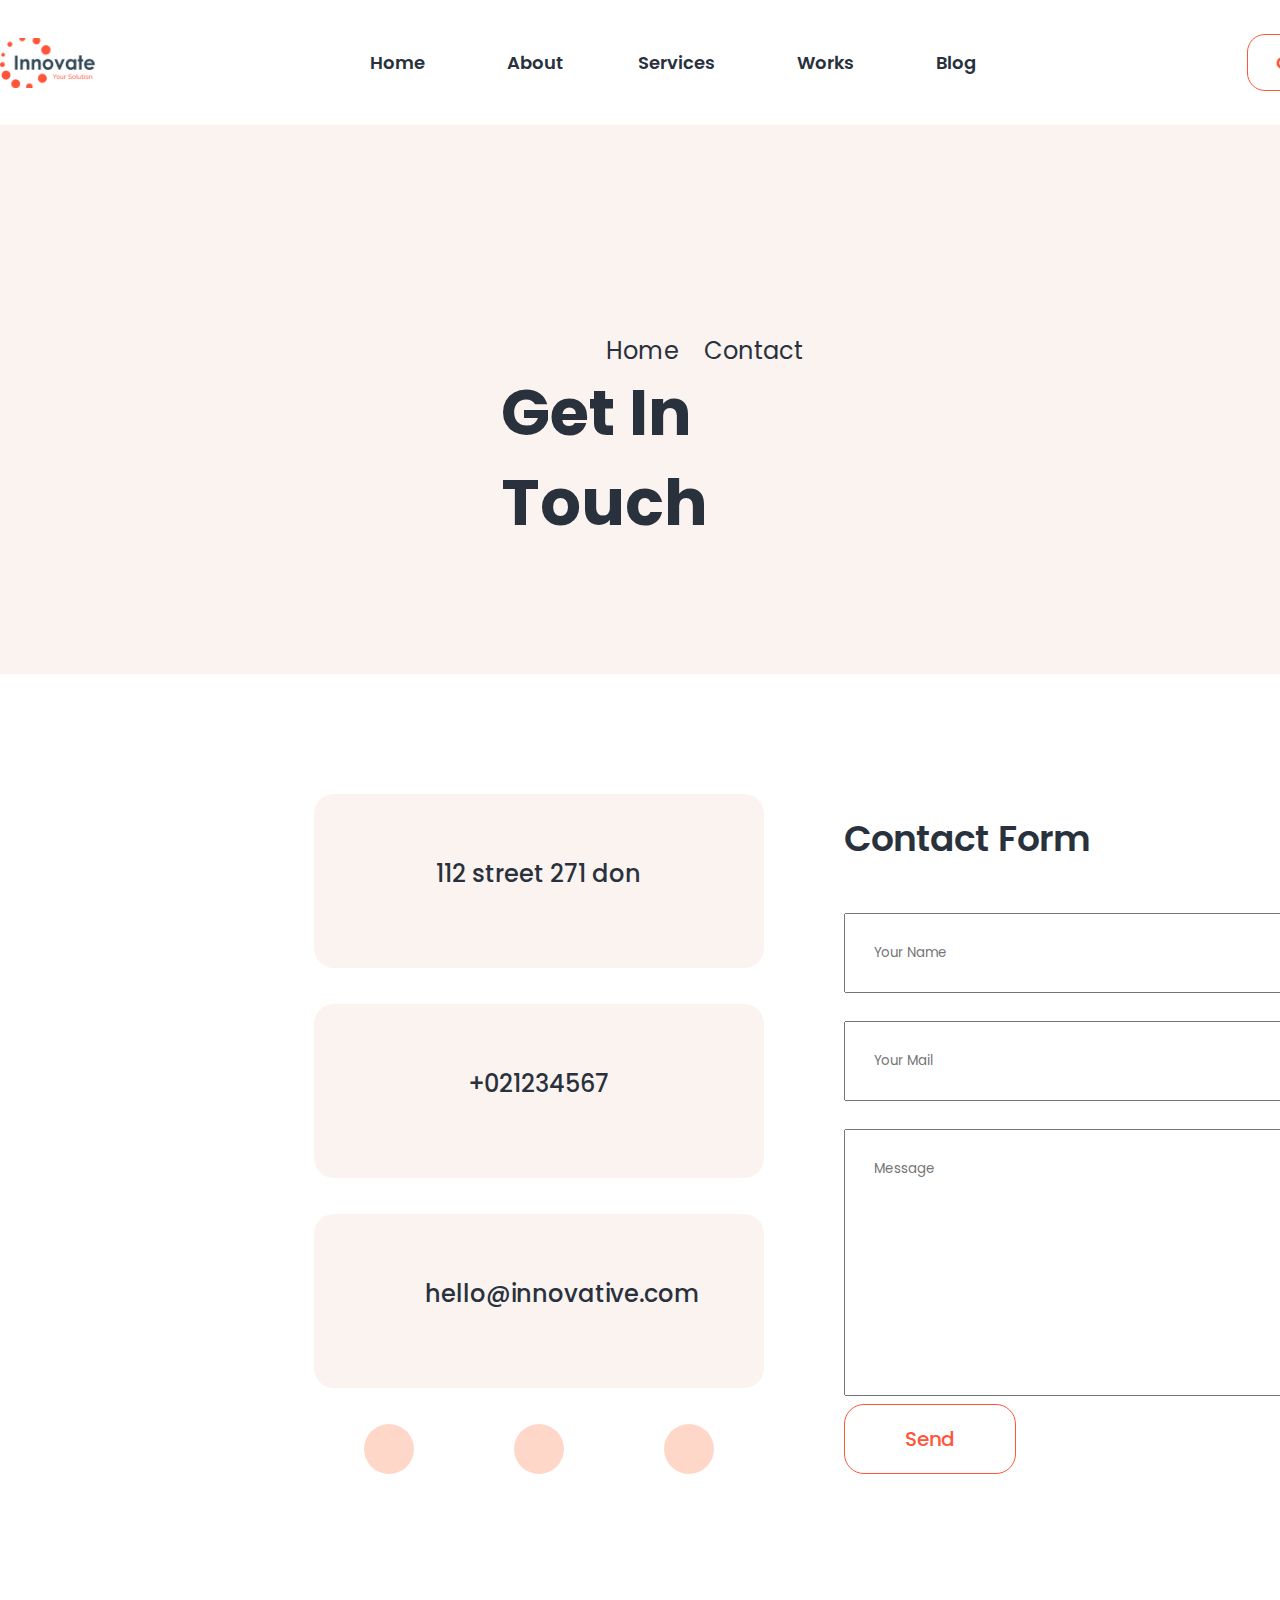
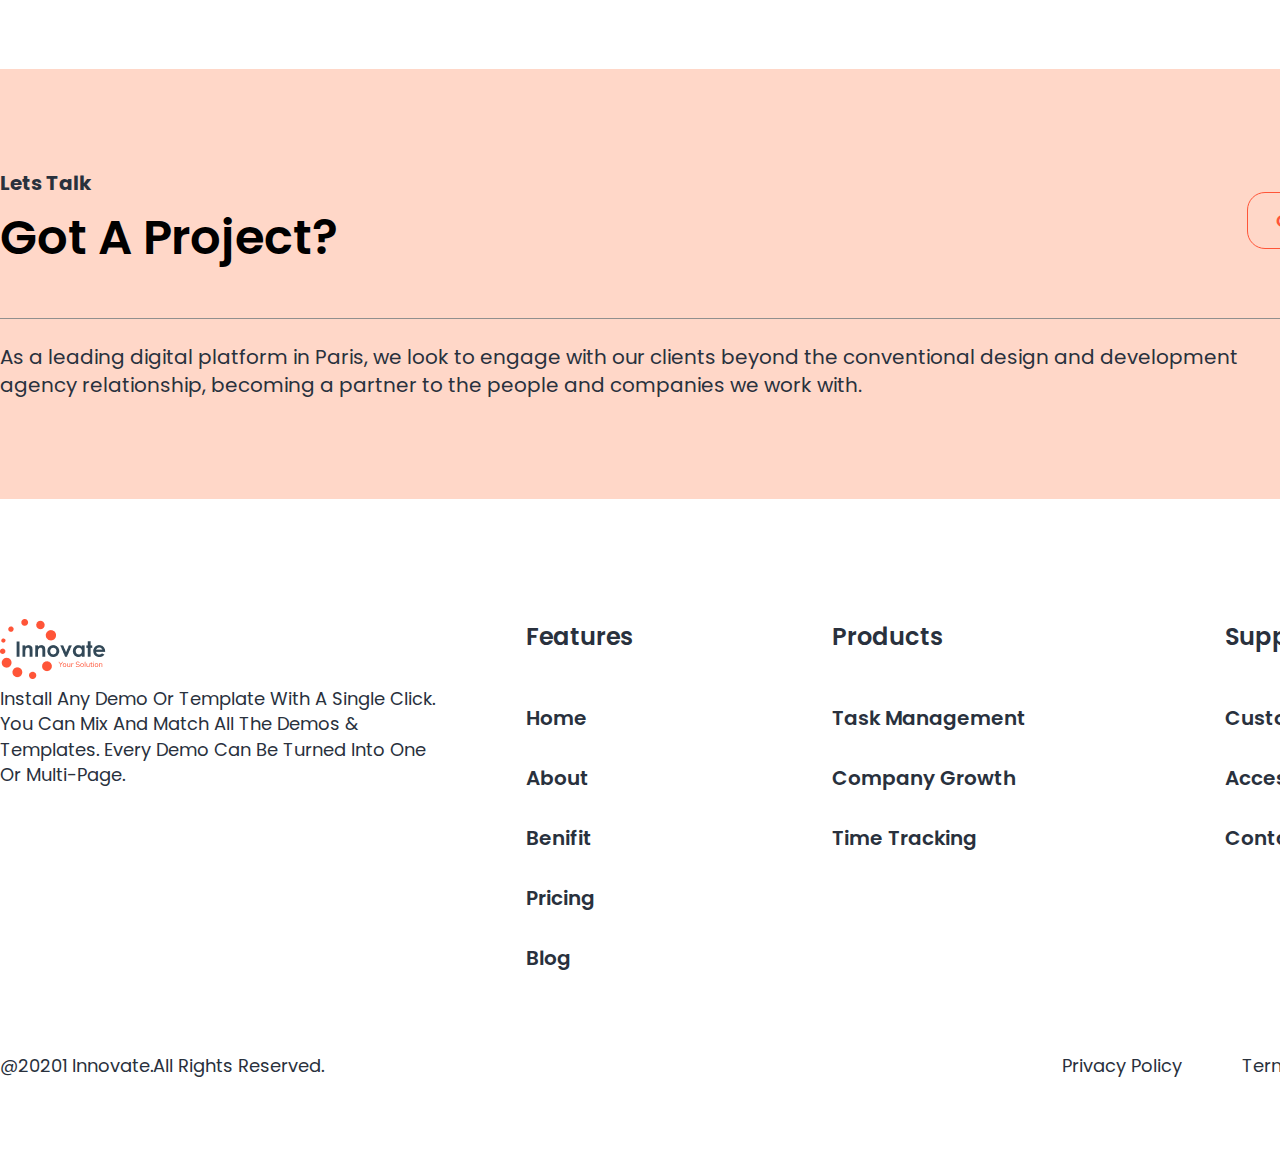
<file: Innovate_project_one/index.html>
<!DOCTYPE html>
<html lang="en">
<head>
    <meta charset="UTF-8">
    <meta name="viewport" content="width=device-width, initial-scale=1.0">
    <link rel="preconnect" href="https://fonts.googleapis.com">
    <link rel="preconnect" href="https://fonts.gstatic.com" crossorigin>
    <link href="https://fonts.googleapis.com/css2?family=IBM+Plex+Sans:wght@400;500;600;700&family=Nunito:wght@400;500;600;700;800&family=Poppins:wght@400;500;600;700;800;900&display=swap" rel="stylesheet">
    <link rel="stylesheet" href="https://cdnjs.cloudflare.com/ajax/libs/font-awesome/6.4.2/css/all.min.css" integrity="sha512-z3gLpd7yknf1YoNbCzqRKc4qyor8gaKU1qmn+CShxbuBusANI9QpRohGBreCFkKxLhei6S9CQXFEbbKuqLg0DA==" crossorigin="anonymous" referrerpolicy="no-referrer" />
    <link rel="stylesheet" href="https://cdnjs.cloudflare.com/ajax/libs/font-awesome/6.4.2/css/all.min.css" integrity="sha512-z3gLpd7yknf1YoNbCzqRKc4qyor8gaKU1qmn+CShxbuBusANI9QpRohGBreCFkKxLhei6S9CQXFEbbKuqLg0DA==" crossorigin="anonymous" referrerpolicy="no-referrer" />
    <title>Document</title>
    <link rel="stylesheet" href="./css/style.css">
</head>
<body>
    <!---============nav start here==========-->
    <nav id="navbar">
        <div class="container">
            <div class="nav_wrapper">
                <div class="logo">
                    <a href="#">
                        <img src="image/Logo.png" alt="no found">
                    </a>
                </div>
                <div class="menu">
                    <ul>
                        <li>
                            <a href="#">Home<i class="fa-solid fa-angle-down"></i></a>
                        </li>
                        <li>
                            <a href="#">About</a>
                        </li>
                        <li>
                            <a href="#">Services<i class="fa-solid fa-angle-down"></i></a>
                        </li>
                        <li>
                            <a href="#">works<i class="fa-solid fa-angle-down"></i></a>
                        </li>
                        <li>
                            <a href="#">Blog</a>
                        </li>
                    </ul>
                </div>
                <div class="nav_btn">
                    <a class="common_btn" href="#">Contact us</a>
                </div>
            </div>
        </div>
    </nav>
    <!---============nav end here==========-->

    <!---============banner start here==========-->
    <section id="banner">
        <div class="container">
            <div class="touch">
                <div class="touch_home">
                    <ul>
                        <li>
                            <a href="#">Home<i class="fa-solid fa-angle-right"></i></a>
                        </li>
                        <li>
                            <a href="#">contact</a>
                        </li>
                    </ul>
                </div>
                <h1>Get in touch</h1>
            </div>
        </div>
    </section>
    <!---============banner end here==========-->

    <!---============banner_two start here==========-->
    <section id="banner_two">
        <div class="container">
            <div class="contact_wrapper">
                <div class="form_wrapper">
                    <div class="form_box">
                        <div class="form">
                            <i class="fa-solid fa-location-dot"></i>
                            <h5>112 street 271 don</h5>
                        </div>
                        <div class="form">
                            <i class="fa-solid fa-phone"></i>
                            <h5>+021234567</h5>
                        </div>
                        <div class="form">
                            <i class="fa-solid fa-envelope"></i>
                            <h5>hello@innovative.com</h5>
                        </div>
                        <div class="icons_wrapper">
                            <div class="icon">
                                <i class="fa-brands fa-facebook"></i>
                            </div>
                            <div class="icon">
                                <i class="fa-brands fa-instagram"></i>
                            </div>
                            <div class="icon">
                                <i class="fa-brands fa-youtube"></i>
                            </div>
                        </div>
                    </div>
                    <div class="contact_box">
                        <h3>Contact form</h3>
                        <input type="text" placeholder="Your Name">
                        <input type="email" placeholder="Your Mail">
                        <input class="message" type="text" placeholder="Message">
                        <a class="common_btn" href="#">Send</a>
                    </div>
                </div>
            </div>
        </div>
    </section>
    <!---============banner_two end here==========-->

    <!---============banner_three start here==========-->
    <section id="banner_three">
        <div class="container">
            <div class="project_wrapper">
                <div class="project">
                    <h5>Lets talk</h5>
                    <h3>Got a project?</h3>
                </div>
                <div class="common_btn">
                    <a href="#">Contact us</a>
                </div>
            </div>
            <div class="pera">
                <p>As a leading digital platform in Paris, we look to engage with our clients beyond the conventional design and development agency relationship, becoming a partner to the people and companies we work with.</p>
            </div>
        </div>
        <div class="conner_image">
            <img src="image/Group.png" alt="no found">
        </div>
    </section>
     <!---============banner_three end here==========-->

     <!---============footer start here==========-->
     <footer id="foot">
        <div class="container">
            <div class="foot_wrapper">
                <div class="foot_contant">
                    <img src="image/Logo.png" alt="no found">
                    <p class="pera">Install any demo or template with a single click. You can mix and match all the demos & templates. Every demo can be turned into one or multi-page.</p>
                </div>
                <div class="foot_wrapper_two">
                    <div class="foot_head">
                        <h4 class="foot_heading">Features</h4>
                        <ul class="foot_list">
                            <li>
                                <a href="#">home</a>
                            </li>
                            <li>
                                <a href="#">About</a>
                            </li>
                            <li>
                                <a href="#">Benifit</a>
                            </li>
                            <li>
                                <a href="#">Pricing</a>
                            </li>
                            <li>
                                <a href="#">blog</a>
                            </li>
                        </ul>
                    </div>
                    <div class="foot_head">
                        <h4 class="foot_heading">Products</h4>
                        <ul class="foot_list">
                            <li>
                                <a href="#">Task Management</a>
                            </li>
                            <li>
                                <a href="#">Company growth</a>
                            </li>
                            <li>
                                <a href="#">Time tracking</a>
                            </li>
                        </ul>
                    </div>
                    <div class="foot_head">
                        <h4 class="foot_heading">Support</h4>
                        <ul class="foot_list">
                            <li>
                                <a href="#">Customer service</a>
                            </li>
                            <li>
                                <a href="#">Accessibility</a>
                            </li>
                            <li>
                                <a href="#">Contact us</a>
                            </li>
                        </ul>
                    </div>
                </div>
            </div>
            <div class=" last_foot_wrapper">
                <div class="last_contant">
                    <a href="#">@20201 Innovate.All rights reserved.</a>
                </div>
                <div class="last_contant_wrapper">
                    <div class="last_contant_two">
                        <a href="#">Privacy policy</a>
                    </div>
                    <div class="last_contant_two">
                        <a href="#">Terms & condition</a>
                    </div>
                </div>
            </div>
        </div>
     </footer>
     <!---============footer end here==========-->

    
</body>
</html>
</file>
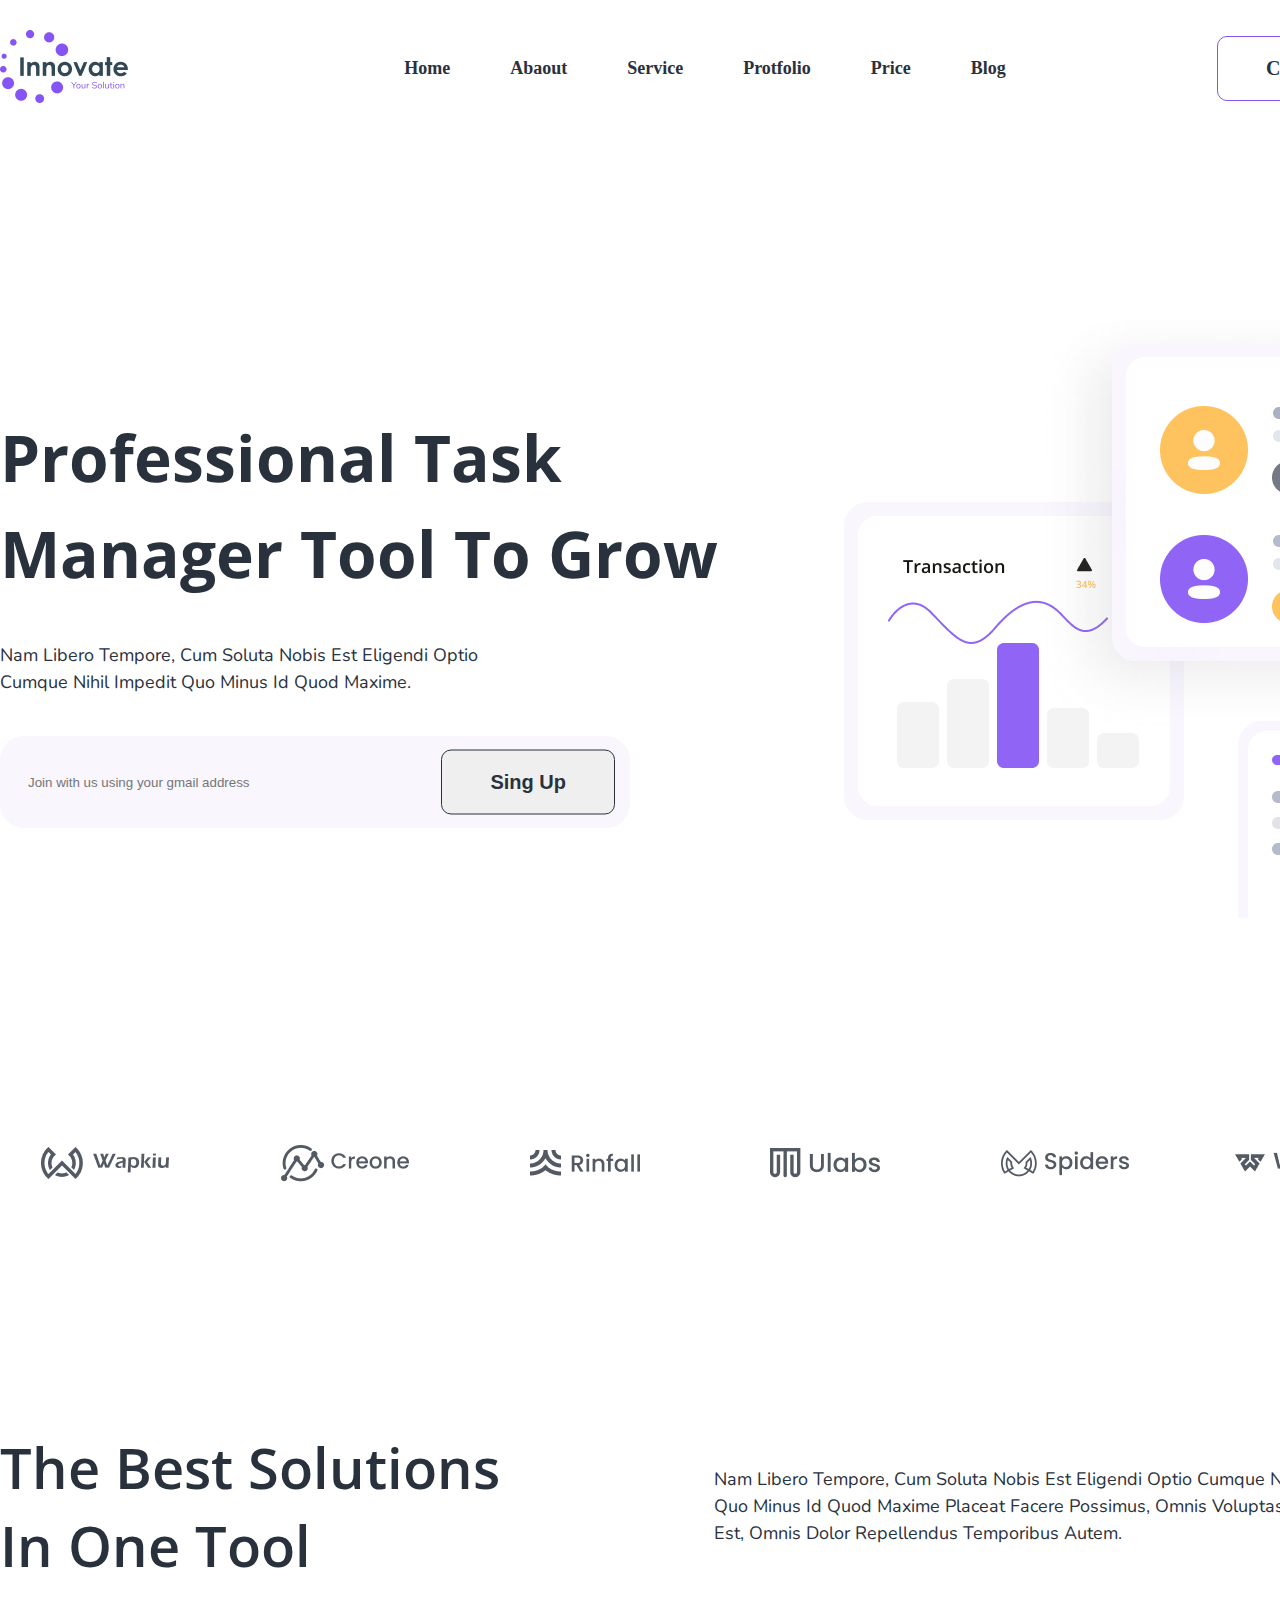
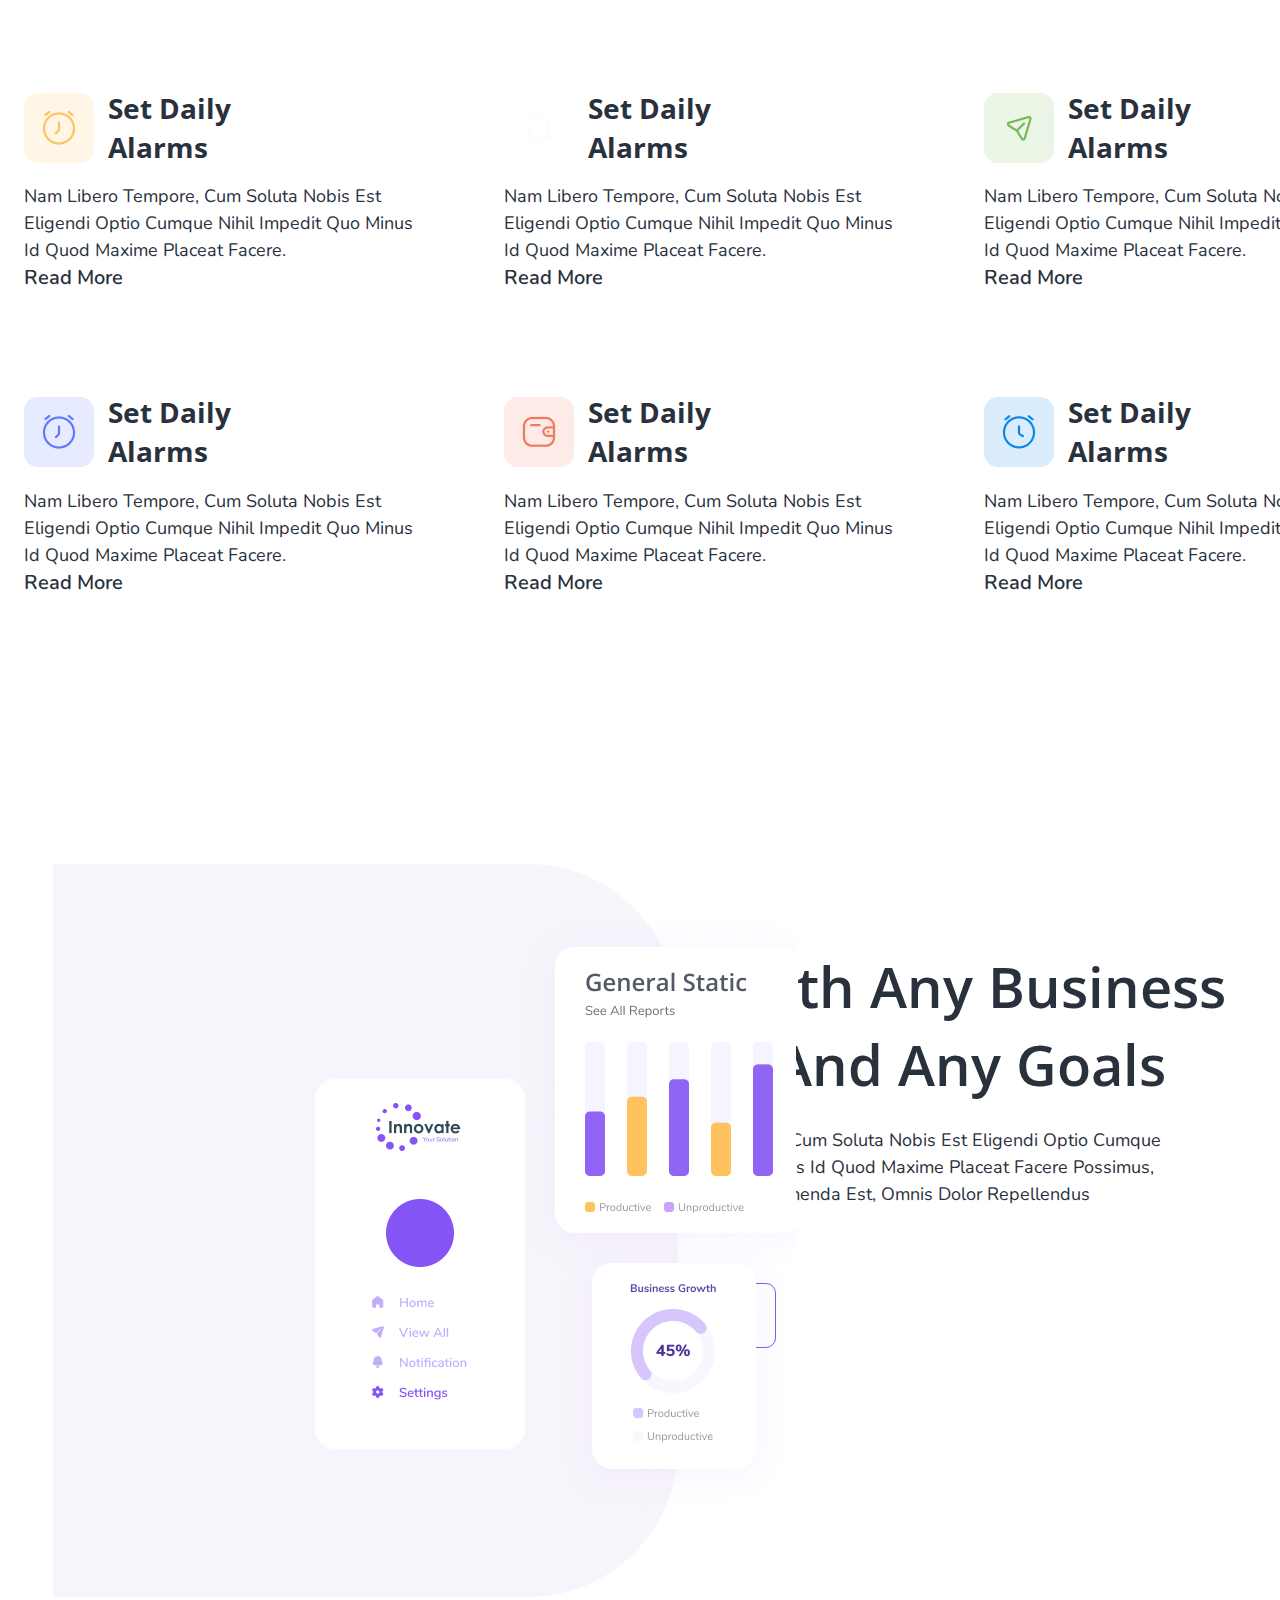
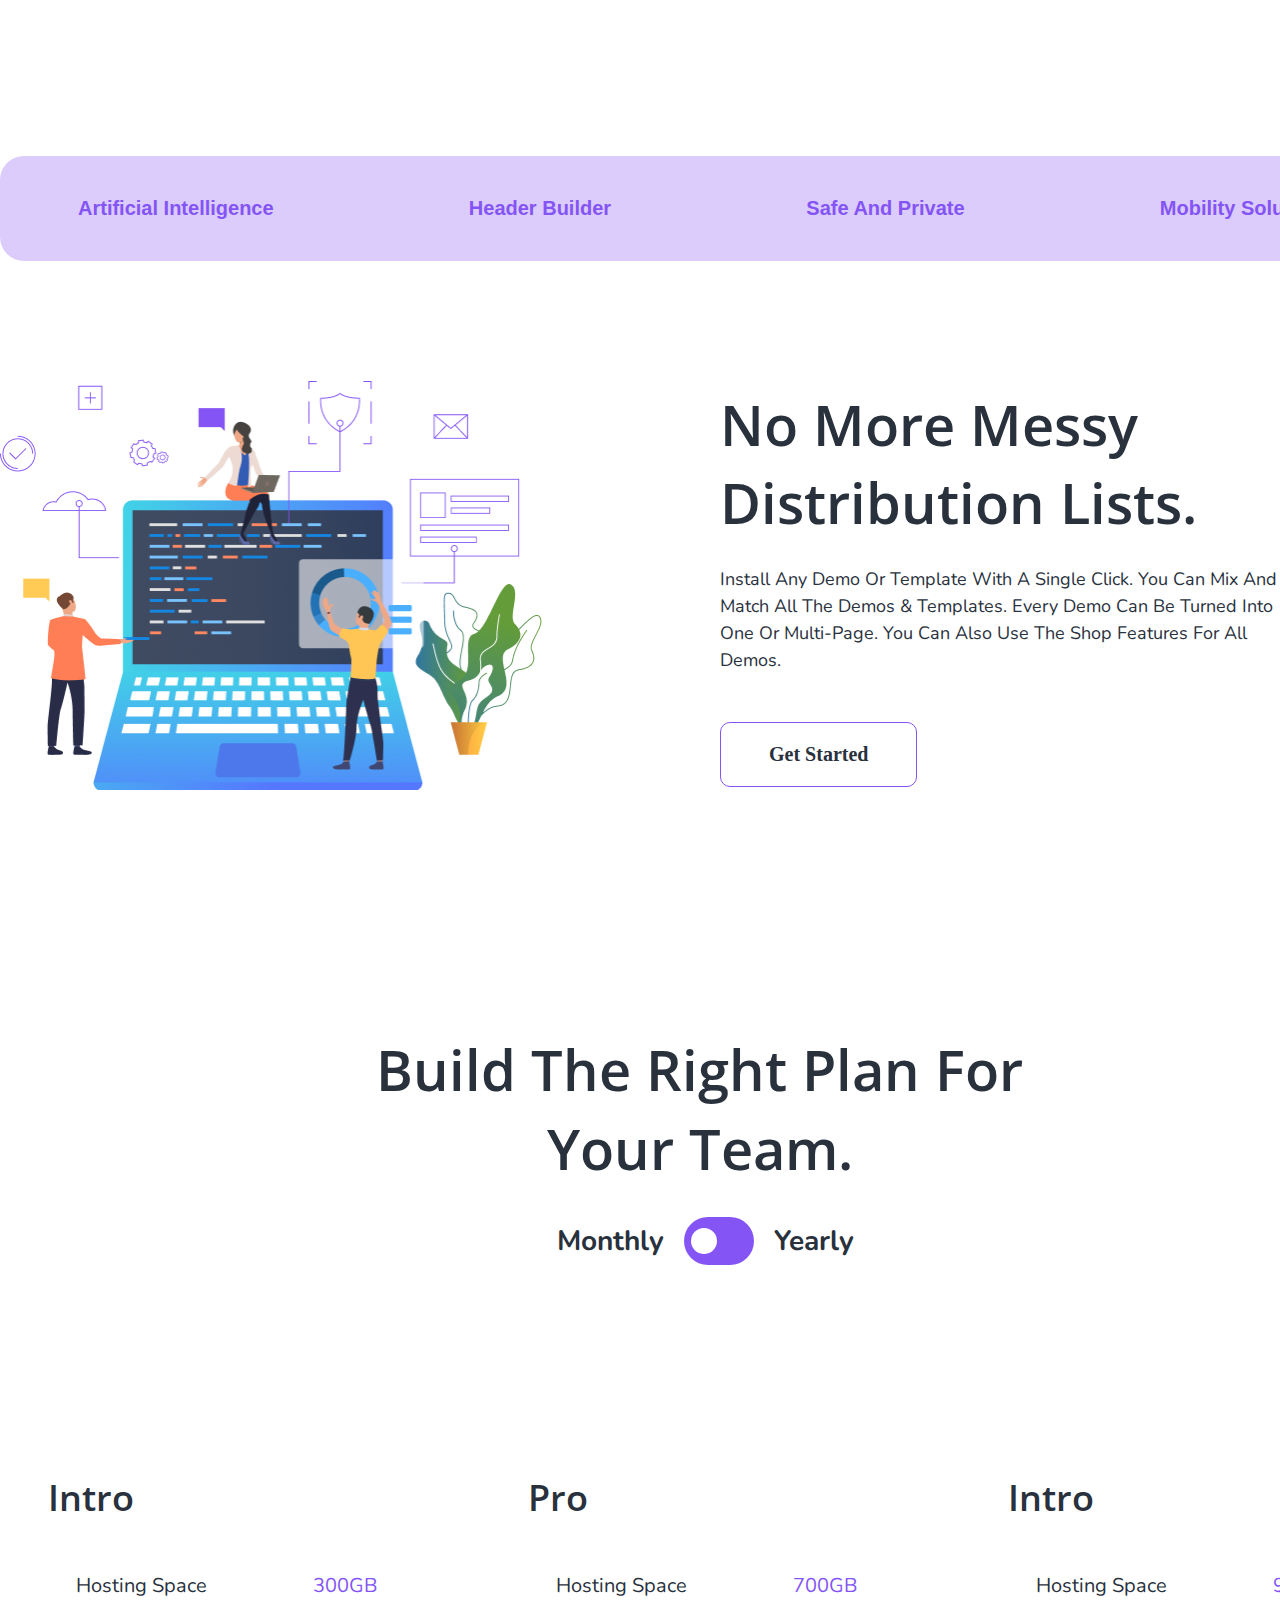
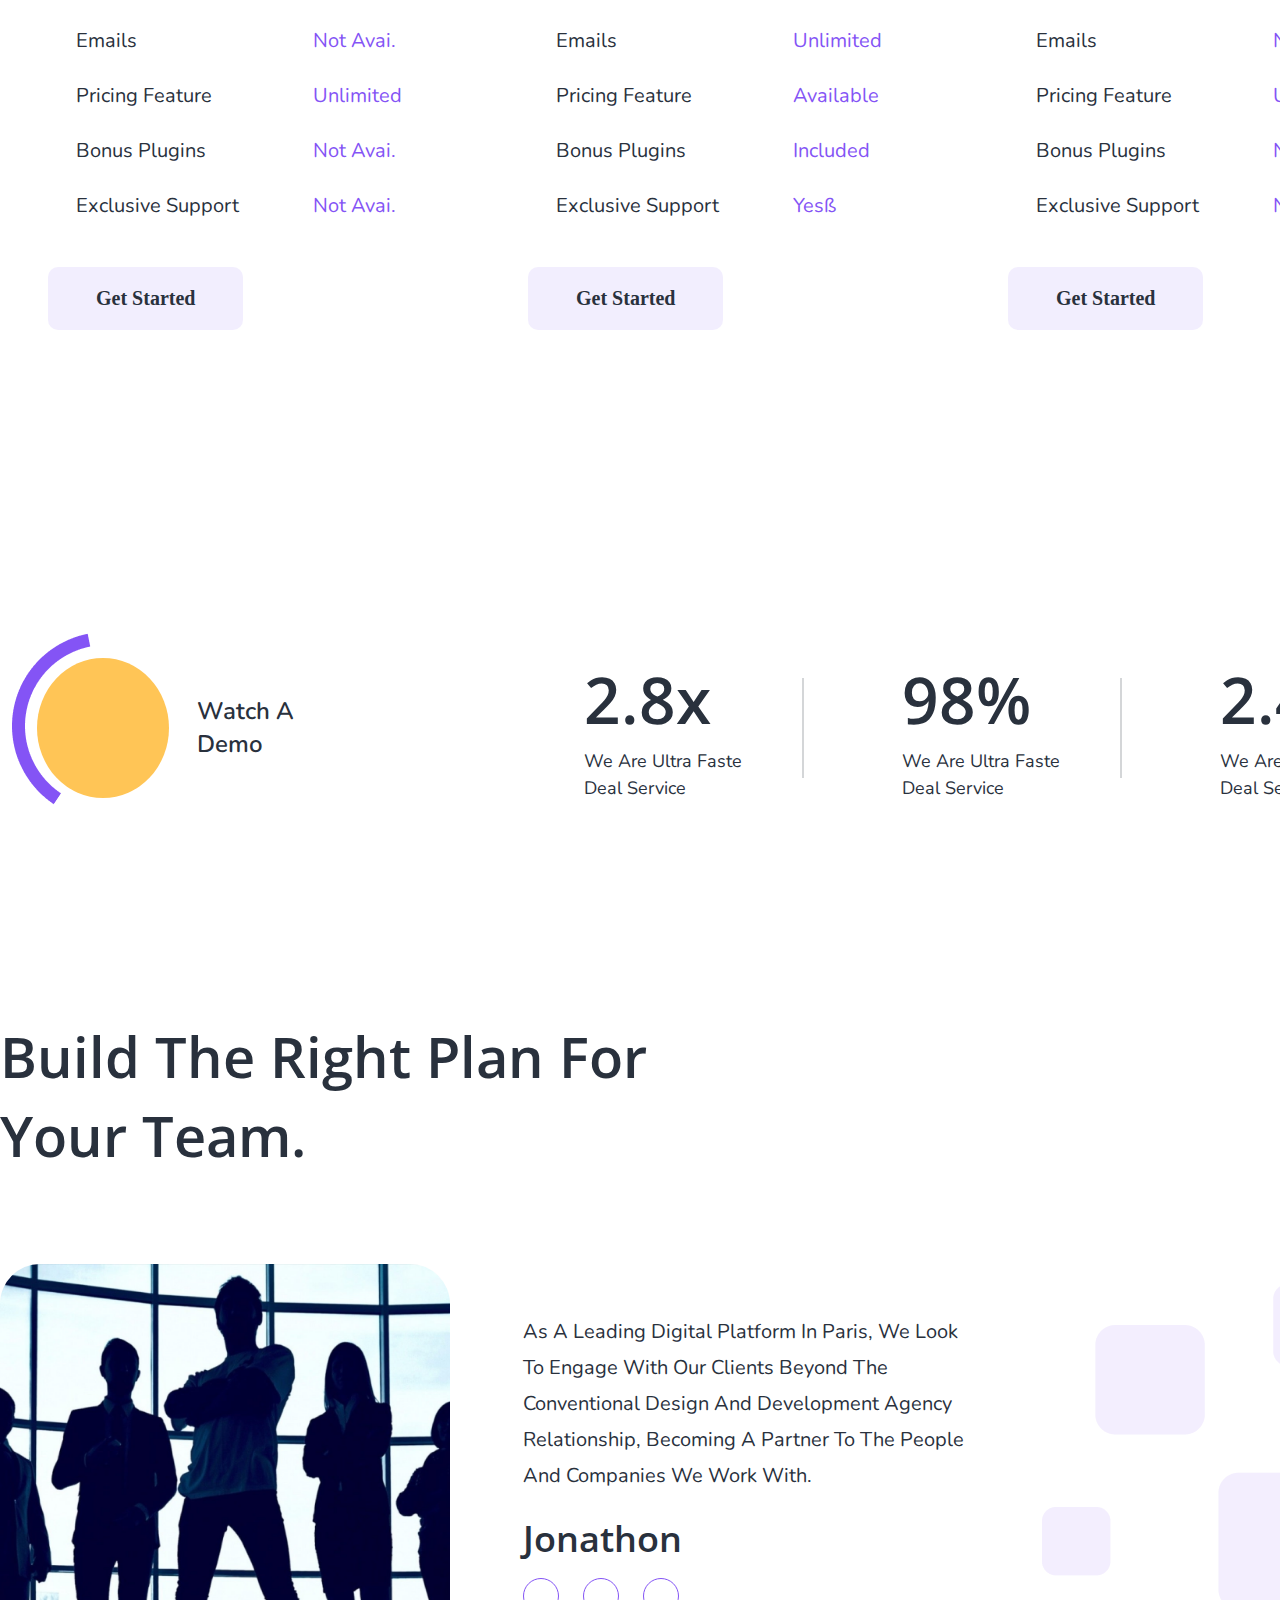
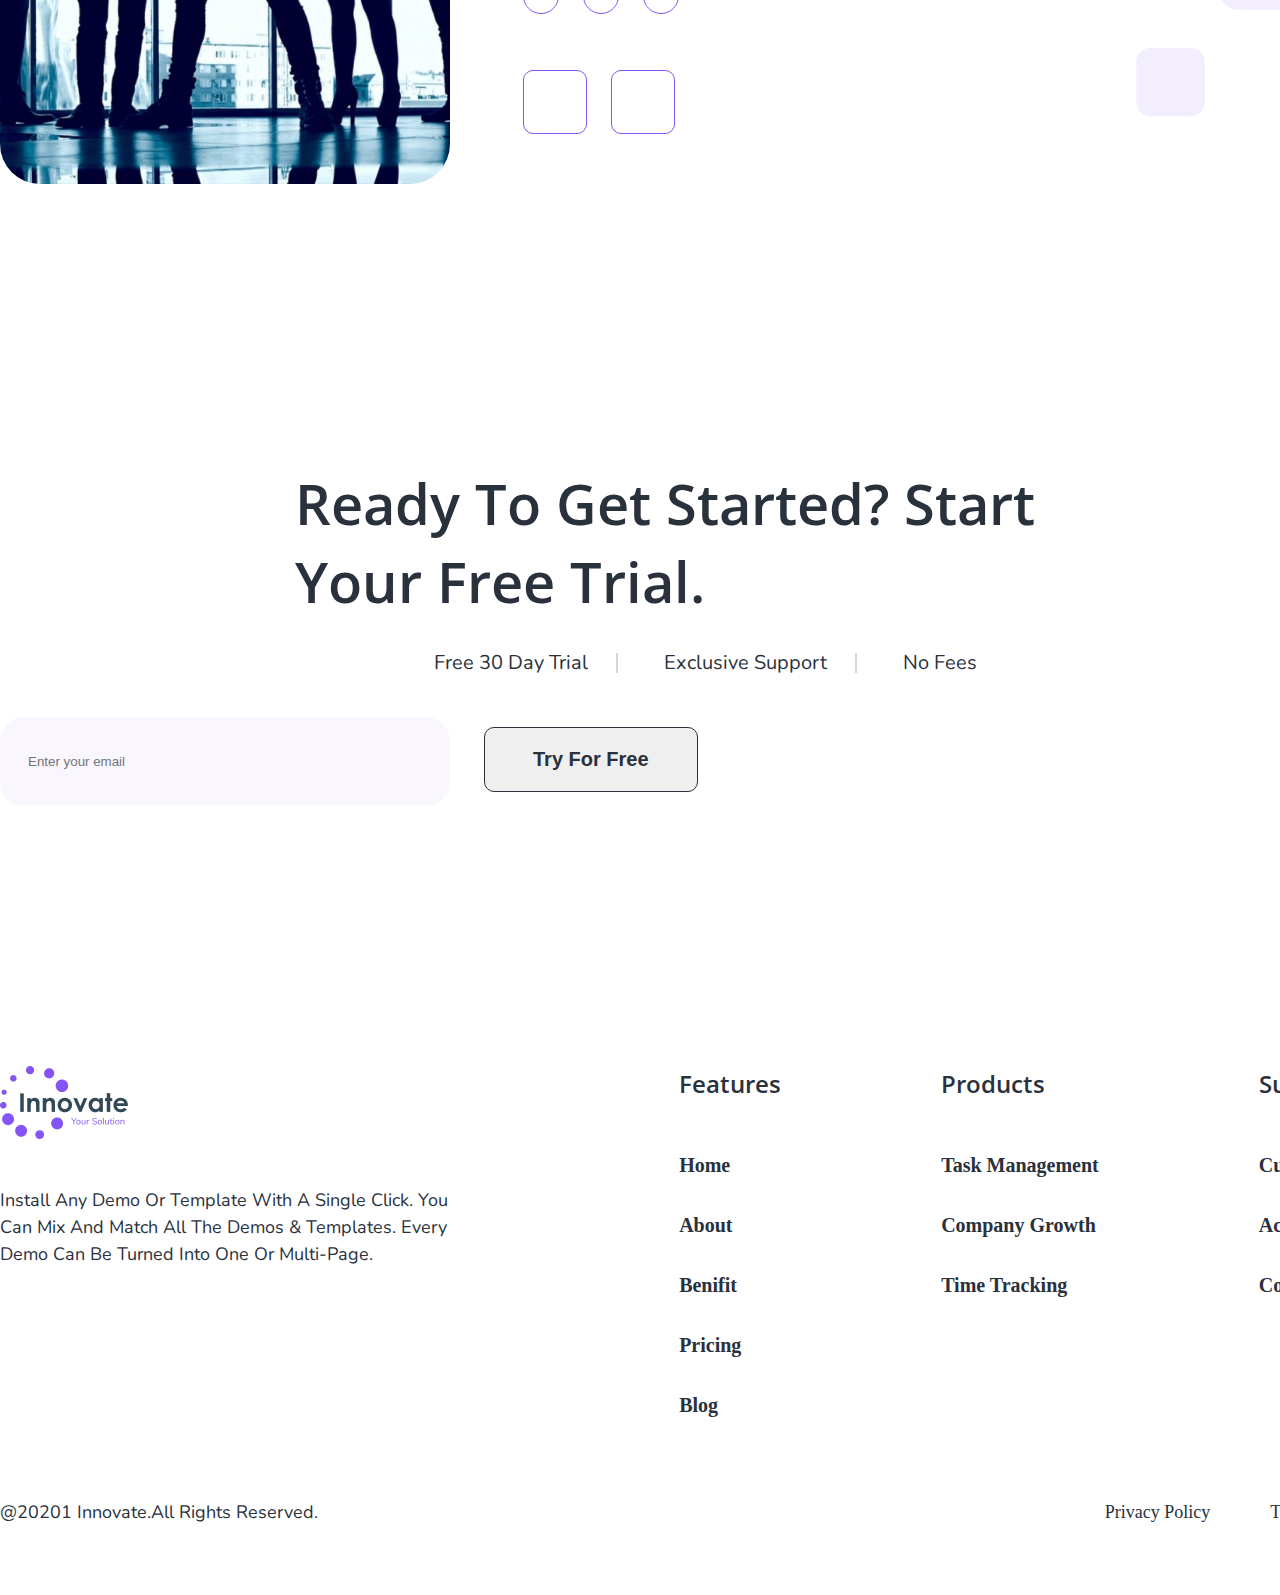
<file: innovate_project_four.html>
<!DOCTYPE html>
<html lang="en">
<head>
    <meta charset="UTF-8">
    <meta name="viewport" content="width=device-width, initial-scale=1.0">
    <link rel="preconnect" href="https://fonts.googleapis.com">
    <link rel="preconnect" href="https://fonts.gstatic.com" crossorigin>
    <link href="https://fonts.googleapis.com/css2?family=IBM+Plex+Sans:wght@400;500;600;700&family=Nunito:wght@300;400;500;600;700;800&family=Open+Sans:wght@300;400;500;600;700;800&display=swap" rel="stylesheet">
    <link rel="stylesheet" href="https://cdnjs.cloudflare.com/ajax/libs/font-awesome/6.4.2/css/all.min.css" integrity="sha512-z3gLpd7yknf1YoNbCzqRKc4qyor8gaKU1qmn+CShxbuBusANI9QpRohGBreCFkKxLhei6S9CQXFEbbKuqLg0DA==" crossorigin="anonymous" referrerpolicy="no-referrer" />
    <title>innovate_project-four</title>
    <link rel="stylesheet" href="./css/style.css">
</head>
<body>
    <!---=========nav start==========-->
    <nav id="navbar">
        <div class="container">
            <div class="nav_wrapper">
                <div class="logo">
                    <a href="#">
                        <img src="image/logo_image.png" alt="not found">
                    </a>
                </div>
                <div class="menu">
                    <ul>
                        <li> 
                            <a href="#">home</a>
                        </li>
                        <li> 
                            <a href="#">abaout</a>
                        </li>
                        <li> 
                            <a href="#">service</a>
                        </li>
                        <li> 
                            <a href="#">protfolio</a>
                        </li>
                        <li> 
                            <a href="#">price</a>
                        </li>
                        <li> 
                            <a href="#">blog</a>
                        </li>
                    </ul>
                </div>
                <div class="nav_btn">
                    <a class="common_btn" href="#">contact us</a>
                </div>
            </div>
        </div>
    </nav>
     <!---=========nav end==========-->

    <!---=========banner start==========-->
    <section id="banner">
        <div class="container">
            <div class="banner_wrapper">
                <div class="heading">
                    <h1>Professional task manager tool to grow </h1>
                    <p class="pera effact">Nam libero tempore, cum soluta nobis est eligendi optio cumque nihil impedit quo minus id quod maxime.</p>
                    <form action="" method="">
                        <input type="text" placeholder="Join with us using your gmail address">
                        <button class="common_btn" type="submit">sing up</button>
                    </form>
                </div>
                <div class="image">
                    <img src="image/image1.png" alt="not found">
                </div>
            </div>
        </div>
    </section>
    <!---=========banner end==========-->

    <!---=========brand start==========-->
    <section id="brand">
        <div class="container">
            <div class="brand_wrapper">
                <div class="brand_item">
                    <img src="image/brand1.png" alt="not found">
                </div>
                <div class="brand_item">
                    <img src="image/brand2.png" alt="not found">
                </div>
                <div class="brand_item">
                    <img src="image/brand3.png" alt="not found">
                </div>
                <div class="brand_item">
                    <img src="image/brand4.png" alt="not found">
                </div>
                <div class="brand_item">
                    <img src="image/brand5.png" alt="not found">
                </div>
                <div class="brand_item">
                    <img src="image/brand6.png" alt="not found">
                </div>
            </div>
        </div>
    </section>
    <!---=========brand end==========-->

    <!---=========solution start==========-->
    <section id="solution">
        <div class="container">
            <div class="solution_heading">
                <h3 class="heading">The best solutions in one tool</h3>
                <p class="pera">Nam libero tempore, cum soluta nobis est eligendi optio cumque nihil impedit quo minus id quod maxime placeat facere possimus, omnis voluptas assumenda est, omnis dolor repellendus temporibus autem.</p>
            </div>
            <div class="solution_wrapper">
                <div class="solution_item">
                    <div class="solution_item_head">
                        <div class="solution_icon_box">
                            <img src="image/icon1.png" alt="not found">
                        </div>
                        <h4>Set Daily Alarms</h4>
                    </div>
                    <p class="pera">Nam libero tempore, cum soluta nobis est eligendi optio cumque nihil impedit quo minus id quod maxime placeat facere.</p>
                    <a href="#">read more</a>
                </div>
                <div class="solution_item">
                    <div class="solution_item_head">
                        <div class="solution_icon_box">
                            <img src="image/icon2.png" alt="not found">
                        </div>
                        <h4>Set Daily Alarms</h4>
                    </div>
                    <p class="pera">Nam libero tempore, cum soluta nobis est eligendi optio cumque nihil impedit quo minus id quod maxime placeat facere.</p>
                    <a href="#">read more</a>
                </div>
                <div class="solution_item">
                    <div class="solution_item_head">
                        <div class="solution_icon_box">
                            <img src="image/icon3.png" alt="not found">
                        </div>
                        <h4>Set Daily Alarms</h4>
                    </div>
                    <p class="pera">Nam libero tempore, cum soluta nobis est eligendi optio cumque nihil impedit quo minus id quod maxime placeat facere.</p>
                    <a href="#">read more</a>
                </div>
                <div class="solution_item">
                    <div class="solution_item_head">
                        <div class="solution_icon_box">
                            <img src="image/icon4.png" alt="not found">
                        </div>
                        <h4>Set Daily Alarms</h4>
                    </div>
                    <p class="pera">Nam libero tempore, cum soluta nobis est eligendi optio cumque nihil impedit quo minus id quod maxime placeat facere.</p>
                    <a href="#">read more</a>
                </div>
                <div class="solution_item">
                    <div class="solution_item_head">
                        <div class="solution_icon_box">
                            <img src="image/icon5.png" alt="not found">
                        </div>
                        <h4>Set Daily Alarms</h4>
                    </div>
                    <p class="pera">Nam libero tempore, cum soluta nobis est eligendi optio cumque nihil impedit quo minus id quod maxime placeat facere.</p>
                    <a href="#">read more</a>
                </div>
                <div class="solution_item">
                    <div class="solution_item_head">
                        <div class="solution_icon_box">
                            <img src="image/icon6.png" alt="not found">
                        </div>
                        <h4>Set Daily Alarms</h4>
                    </div>
                    <p class="pera">Nam libero tempore, cum soluta nobis est eligendi optio cumque nihil impedit quo minus id quod maxime placeat facere.</p>
                    <a href="#">read more</a>
                </div>
            </div>
        </div>
    </section>
    <!---=========solution end==========-->

    <!---=========goals start==========-->
    <section id="goals">
        <div class="container">
            <div class="goals_wrapper">
                <div class="goals_img">
                    <img src="image/image3.png">
                </div>
                <div class="goals_contant">
                    <h3 class="heading">Join with any business tasks and any goals</h3>
                    <p class="pera">Nam libero tempore, cum soluta nobis est eligendi optio cumque nihil impedit quo minus id quod maxime placeat facere possimus, omnis voluptas assumenda est, omnis dolor repellendus temporibus autem.</p>
                    <a class="common_btn" href="#">Sign up</a>
                </div>
            </div>
        </div>
    </section>
    <!---=========goals end==========-->

    <!---=========list start==========-->
    <section id="list">
        <div class="container">
            <div class="list_btn_wrapper">
                <button>Artificial Intelligence</button>
                <button>Header Builder</button>
                <button>Safe and Private</button>
                <button>Mobility Solutions</button>
            </div>
            <div class="list_wrapper">
                <div class="list_img">
                    <img src="image/image2.png" alt="not found">
                </div>
                <div class="list_contant">
                    <h3 class="heading">No more messy distribution lists.</h3>
                    <p class="pera">Install any demo or template with a single click. You can mix and match all the demos & templates. Every demo can be turned into one or multi-page. You can also use the shop features for all demos.</p>
                    <a class="common_btn">Get started</a>
                </div>
            </div>
        </div>
    </section>
    <!---=========list end==========-->

    <!---=========plan start==========-->
    <section id="plan">
        <div class="container">
            <div class="plan_heading">
                <h3 class="heading">Build the right plan for your team.</h3>
            </div>
            <div class="plan_swap">
                <h4 class="swap_item">Monthly</h4>
                <div class="swap_btn"></div>
                <h4 class="swap_item">Yearly</h4>
            </div>
            <div class="plan_wrapper">
                <div class="plan_item">
                    <h4 class="package">Intro</h4>
                    <div class="package_ditails">
                        <ul class="package_name">
                            <li><i class="fa-regular fa-square-check"></i><span>Hosting Space</span></li>
                            <li><i class="fa-regular fa-square-check"></i><span>Emails</span></li>
                            <li><i class="fa-regular fa-square-check"></i><span>Pricing Feature</span></li>
                            <li><i class="fa-regular fa-square-check"></i><span>Bonus Plugins</span></li>
                            <li><i class="fa-regular fa-square-check"></i><span>Exclusive Support</span></li>
                        </ul>
                        <ul class="package_value">
                            <li>300GB</li>
                            <li>Not Avai.</li>
                            <li>Unlimited</li>
                            <li>Not Avai.</li>
                            <li>Not Avai.</li>
                        </ul>
                    </div>
                    <a class="common_btn">Get started</a>
                </div>
                <div class="plan_item">
                    <h4 class="package">Pro</h4>
                    <div class="package_ditails">
                        <ul class="package_name">
                            <li><i class="fa-regular fa-square-check"></i><span>Hosting Space</span></li>
                            <li><i class="fa-regular fa-square-check"></i><span>Emails</span></li>
                            <li><i class="fa-regular fa-square-check"></i><span>Pricing Feature</span></li>
                            <li><i class="fa-regular fa-square-check"></i><span>Bonus Plugins</span></li>
                            <li><i class="fa-regular fa-square-check"></i><span>Exclusive Support</span></li>
                        </ul>
                        <ul class="package_value">
                            <li>700GB</li>
                            <li>Unlimited</li>
                            <li>Available</li>
                            <li>Included</li>
                            <li>Yesß</li>
                        </ul>
                    </div>
                    <a class="common_btn">Get started</a>
                </div>
                <div class="plan_item">
                    <h4 class="package">Intro</h4>
                    <div class="package_ditails">
                        <ul class="package_name">
                            <li><i class="fa-regular fa-square-check"></i><span>Hosting Space</span></li>
                            <li><i class="fa-regular fa-square-check"></i><span>Emails</span></li>
                            <li><i class="fa-regular fa-square-check"></i><span>Pricing Feature</span></li>
                            <li><i class="fa-regular fa-square-check"></i><span>Bonus Plugins</span></li>
                            <li><i class="fa-regular fa-square-check"></i><span>Exclusive Support</span></li>
                        </ul>
                        <ul class="package_value">
                            <li>900GB</li>
                            <li>Not Avai.</li>
                            <li>Unlimited</li>
                            <li>Not Avai.</li>
                            <li>Not Avai.</li>
                        </ul>
                    </div>
                    <a class="common_btn">Get started</a>
                </div>
            </div>
        </div>
    </section>
    <!---=========plan end==========-->

    <!---========= start==========-->
    <section id="demo">
        <div class="container">
            <div class="demo_main">
                <div class="demo_icon">
                    <div class="demo-play_btn">
                        <i class="fa-solid fa-play"></i>
                    </div>
                    <h4>Watch a demo</h4>
                </div>
                <div class="demo_wrapper">
                    <div class="demo_item">
                        <h3>2.8<span>x</span></h3>
                        <p class="pera">We are ultra faste deal service</p>
                    </div>
                    <div class="demo_item">
                        <h3>98<span>%</span></h3>
                        <p class="pera">We are ultra faste deal service</p>
                    </div>
                    <div class="demo_item">
                        <h3>2.4<span>x</span></h3>
                        <p class="pera">We are ultra faste deal service</p>
                    </div>
                </div>
            </div>
        </div>
    </section>
    <!---========= end==========-->

    <!---========= start==========-->
    <section id="team">
        <div class="container">
            <div class="team_heading">
                <h3 class="heading">Build the right plan for your team.</h3>
            </div>
            <div class="team_wrapper">
                <div class="team_image">
                    <img src="image/team.jpeg" alt="not found">
                </div>
                <div class="team_ditails">
                    <p>As a leading digital platform in Paris, we look to engage with our clients beyond the conventional design and development agency relationship, becoming a partner to the people and companies we work with.</p>
                    <h4>Jonathon</h4>
                    <div class="team_social">
                        <div class="team_social_icon">
                            <i class="fa-brands fa-facebook-f"></i>
                        </div>
                        <div class="team_social_icon">
                            <i class="fa-brands fa-youtube"></i>
                        </div>
                        <div class="team_social_icon">
                            <i class="fa-brands fa-instagram"></i>
                        </div>
                    </div>
                    <div class="team_angle">
                        <div class="team_angle_icon">
                            <i class="fa-solid fa-angle-right"></i>
                        </div>
                        <div class="team_angle_icon">
                            <i class="fa-solid fa-angle-left"></i>
                        </div>
                    </div>
                </div>
                <div class="team_image_box">
                    <img src="image/image6.png" alt="not found">
                </div>
            </div>
        </div>
    </section>
    <!---========= end==========-->

    <!---========= start==========-->
    <section id="start">
        <div class="container">
            <div class="start_heading">
                <h3 class="heading">Ready to get started? Start your free trial.</h3>
                <div class="start_offer">
                    <span>free 30 day trial</span>
                    <span>exclusive support</span>
                    <span>no fees</span>
                </div>
            </div>
            <form class="start_form">
                <input type="email" placeholder="Enter your email">
                <button class="common_btn" type="submit">Try for free</button>
            </form>
        </div>
    </section>
    <!---========= end==========-->

    <!---=========footer start==========-->
    <footer id="foot">
        <div class="container">
            <div class="foot_wrapper">
                <div class="foot_contant">
                    <img src="image/logo_image.png" alt="no found">
                    <p class="pera">Install any demo or template with a single click. You can mix and match all the demos & templates. Every demo can be turned into one or multi-page.</p>
                </div>
                <div class="foot_wrapper_two">
                    <div class="foot_features">
                        <h4 class="foot_heading">Features</h4>
                        <ul class="foot_list">
                            <li>
                                <a href="#">home</a>
                            </li>
                            <li>
                                <a href="#">About</a>
                            </li>
                            <li>
                                <a href="#">Benifit</a>
                            </li>
                            <li>
                                <a href="#">Pricing</a>
                            </li>
                            <li>
                                <a href="#">blog</a>
                            </li>
                        </ul>
                    </div>
                    <div class="foot_products">
                        <h4 class="foot_heading">Products</h4>
                        <ul class="foot_list">
                            <li>
                                <a href="#">Task Management</a>
                            </li>
                            <li>
                                <a href="#">Company growth</a>
                            </li>
                            <li>
                                <a href="#">Time tracking</a>
                            </li>
                        </ul>
                    </div>
                    <div class="foot_support">
                        <h4 class="foot_heading">Support</h4>
                        <ul class="foot_list">
                            <li>
                                <a href="#">Customer service</a>
                            </li>
                            <li>
                                <a href="#">Accessibility</a>
                            </li>
                            <li>
                                <a href="#">Contact us</a>
                            </li>
                        </ul>
                    </div>
                </div>
            </div>
            <div class=" last_foot_wrapper">
                <div class="last_contant">
                    <a href="#">@20201 Innovate.All rights reserved.</a>
                </div>
                <div class="last_contant_wrapper">
                    <div class="last_contant_two">
                        <a href="#">Privacy policy</a>
                    </div>
                    <div class="last_contant_two">
                        <a href="#">Terms & condition</a>
                    </div>
                </div>
            </div>
        </div>
    </footer>
    <!---=========footer end==========-->

</body>
</html>
</file>
<file: Innovate_project_one/css/style.css>
* {
  margin: 0;
  padding: 0;
  box-sizing: border-box;
  font-family: "Poppins", sans-serif;
}

a {
  text-decoration: none;
}

ul, ol {
  list-style: none;
}

h1 h2 h3 h4 h5 h5 p {
  line-height: 0.8;
}

.container {
  width: 1409px;
  margin: 0 auto;
}

#navbar {
  padding: 34px 0;
  width: 100%;
}
#navbar .nav_wrapper {
  display: flex;
  justify-content: space-between;
  align-items: center;
}
#navbar .nav_wrapper .logo {
  width: 100px;
  height: 50px;
  cursor: pointer;
}
#navbar .nav_wrapper .logo img {
  width: 100%;
  height: 100%;
  -o-object-fit: cover;
     object-fit: cover;
}
#navbar .nav_wrapper .menu ul {
  display: flex;
  justify-content: right;
  align-items: center;
  -moz-column-gap: 74px;
       column-gap: 74px;
}
#navbar .nav_wrapper .menu ul li a {
  font-size: 18px;
  font-weight: 600;
  color: #29313D;
  text-transform: capitalize;
  line-height: 140%;
  transition: all linear 0.3s;
  position: relative;
}
#navbar .nav_wrapper .menu ul li a i {
  padding-left: 8px;
}
#navbar .nav_wrapper .menu ul li a:hover {
  color: #FF5538;
}
#navbar .nav_wrapper .menu ul li a::after {
  position: absolute;
  content: "";
  left: 0;
  bottom: -5px;
  width: 0;
  height: 2px;
  background: rgb(202, 198, 198);
  transition: all linear 0.3s;
}
#navbar .nav_wrapper .menu ul li a:hover::after {
  width: 100%;
}
#navbar .nav_wrapper .nav_btn {
  display: flex;
  align-items: center;
}
#navbar .nav_wrapper .nav_btn a {
  font-size: 18px;
  font-weight: 600;
  color: #FF5538;
  padding: 14px 28px;
  border-radius: 18px;
  text-transform: capitalize;
  border: 1px solid #FF5538;
}
#navbar .nav_wrapper .nav_btn a:hover {
  color: white;
  background: #FF5538;
}

#banner {
  padding: 208px 0 223px 0;
  background: #FBF3F0;
}
#banner .touch h1 {
  width: 407px;
  height: 83px;
  font-size: 64px;
  font-weight: 700;
  color: #29313D;
  margin: 0 auto;
  text-transform: capitalize;
  line-height: 140%;
}
#banner .touch .touch_home ul {
  display: flex;
  align-items: center;
  justify-content: center;
}
#banner .touch .touch_home ul li a {
  font-size: 24px;
  font-weight: 400;
  color: #29313D;
  text-transform: capitalize;
  cursor: pointer;
}
#banner .touch .touch_home ul li a i {
  padding: 0 12.5px;
}

#banner_two {
  padding: 120px 350px 128px 350px;
}
#banner_two .contact_wrapper {
  width: 1300px;
  height: 747px;
}
#banner_two .contact_wrapper .form_wrapper {
  display: flex;
  align-items: center;
  justify-content: center;
  -moz-column-gap: 80px;
       column-gap: 80px;
}
#banner_two .contact_wrapper .form_wrapper .form_box .icons_wrapper {
  display: flex;
  justify-content: space-around;
  align-items: center;
}
#banner_two .contact_wrapper .form_wrapper .form_box .icons_wrapper .icon {
  display: flex;
  justify-content: center;
  align-items: center;
  width: 50px;
  height: 50px;
  cursor: pointer;
  border-radius: 50%;
  background: #FFD7C8;
}
#banner_two .contact_wrapper .form_wrapper .form_box .icons_wrapper .icon:hover {
  background: #FF5538;
  transition: all linear 0.3s;
}
#banner_two .contact_wrapper .form_wrapper .form_box .icons_wrapper .icon i {
  font-size: 30px;
}
#banner_two .contact_wrapper .form_wrapper .form {
  width: 450px;
  height: 174px;
  text-align: center;
  margin-bottom: 36px;
  background: #FBF3F0;
  border-radius: 20px;
}
#banner_two .contact_wrapper .form_wrapper .form i {
  font-size: 24px;
  align-items: center;
  padding: 36px 207px 0 207px;
}
#banner_two .contact_wrapper .form_wrapper .form h5 {
  width: 450px;
  font-size: 24px;
  font-weight: 500;
  color: #29313D;
  line-height: 140%;
  align-items: center;
  padding: 28px 111px 36px 111px;
}
#banner_two .contact_wrapper .form_wrapper .contact_box h3 {
  width: 520px;
  font-size: 36px;
  font-weight: 600;
  color: #29313D;
  text-transform: capitalize;
  padding-bottom: 48px;
  line-height: 140%;
}
#banner_two .contact_wrapper .form_wrapper .contact_box input {
  padding: 28px 529px 28px 28px;
  margin-bottom: 28px;
}
#banner_two .contact_wrapper .form_wrapper .contact_box .message {
  padding: 28px 554px 215px 28px;
}
#banner_two .contact_wrapper .form_wrapper .contact_box a {
  font-size: 20px;
  font-weight: 500;
  color: #FF5538;
  padding: 20px 60px;
  border: 1px solid #FF5538;
  border-radius: 20px;
  transition: all linear 0.3s;
  cursor: pointer;
}
#banner_two .contact_wrapper .form_wrapper .contact_box a:hover {
  color: #fff;
  background: #FF5538;
}

#banner_three {
  padding: 100px 0;
  background: #FFD7C8;
  position: relative;
}
#banner_three .project_wrapper {
  display: flex;
  justify-content: space-between;
  align-items: center;
}
#banner_three .project_wrapper .project h5 {
  font-size: 20px;
  font-weight: 400px;
  color: #29313D;
  padding-bottom: 7px;
  line-height: 140%;
  text-transform: capitalize;
}
#banner_three .project_wrapper .project h3 {
  width: 339px;
  font-size: 48px;
  font-weight: 600;
  text-transform: capitalize;
  line-height: 140%;
  position: relative;
}
#banner_three .project_wrapper .project h3::after {
  position: absolute;
  content: "";
  width: 1420px;
  height: 1px;
  background: #918f8e;
  left: 0;
  bottom: -48px;
  z-index: 111;
}
#banner_three .project_wrapper .common_btn {
  display: flex;
  align-items: center;
}
#banner_three .project_wrapper .common_btn a {
  font-size: 18px;
  font-weight: 600;
  color: #FF5538;
  cursor: pointer;
  padding: 14px 28px;
  border-radius: 18px;
  text-transform: capitalize;
  border: 1px solid #FF5538;
}
#banner_three .project_wrapper .common_btn a:hover {
  color: #fff;
  background: #FF5538;
}
#banner_three .pera p {
  width: 1283px;
  font-size: 20px;
  font-weight: 400;
  padding-top: 72px;
  line-height: 140%;
  color: #29313D;
}
#banner_three .conner_image {
  width: 568px;
  height: 403px;
  position: absolute;
  top: 0;
  right: 0;
  z-index: -11;
}
#banner_three .conner_image img {
  width: 100%;
  height: 100%;
  -o-object-fit: cover;
     object-fit: cover;
}

#foot {
  padding: 120px 0 70px 0;
}
#foot .foot_wrapper {
  display: flex;
  justify-content: space-between;
  -moz-column-gap: 40px;
       column-gap: 40px;
}
#foot .foot_wrapper .foot_contant p {
  width: 450px;
  font-size: 18px;
  font-weight: 400;
  font-family: "Poppins", sans-serif;
  color: #29313D;
  text-transform: capitalize;
  line-height: 140%;
}
#foot .foot_wrapper .foot_wrapper_two {
  display: flex;
  justify-content: center;
  -moz-column-gap: 199px;
       column-gap: 199px;
}
#foot .foot_wrapper .foot_wrapper_two .foot_head .foot_heading {
  font-size: 24px;
  font-weight: 600;
  font-family: "Poppins", sans-serif;
  color: #29313D;
  margin-bottom: 48px;
  text-transform: capitalize;
  line-height: 150%;
}
#foot .foot_wrapper .foot_wrapper_two .foot_head .foot_list {
  display: flex;
  flex-direction: column;
  row-gap: 30px;
}
#foot .foot_wrapper .foot_wrapper_two .foot_head .foot_list li a {
  font-size: 20px;
  font-weight: 600;
  color: #29313D;
  cursor: pointer;
  text-transform: capitalize;
  line-height: 150%;
}
#foot .last_foot_wrapper {
  display: flex;
  justify-content: space-between;
  align-items: center;
}
#foot .last_foot_wrapper .last_contant {
  margin-top: 80px;
}
#foot .last_foot_wrapper .last_contant a {
  width: 312px;
  font-size: 18px;
  font-weight: 400px;
  font-family: "Poppins", sans-serif;
  color: #29313D;
  text-transform: capitalize;
  line-height: 140%;
  cursor: pointer;
}
#foot .last_foot_wrapper .last_contant_wrapper {
  display: flex;
  align-items: center;
  justify-content: right;
  -moz-column-gap: 60px;
       column-gap: 60px;
}
#foot .last_foot_wrapper .last_contant_wrapper .last_contant_two {
  margin-top: 80px;
}
#foot .last_foot_wrapper .last_contant_wrapper .last_contant_two a {
  width: 200px;
  font-size: 18px;
  font-weight: 400px;
  font-family: "Poppins", sans-serif;
  color: #29313D;
  text-transform: capitalize;
  line-height: 140%;
  cursor: pointer;
}/*# sourceMappingURL=style.css.map */
</file>
<file: css/style.css>
* {
  margin: 0;
  padding: 0;
  box-sizing: border-box;
}

ul, ol {
  list-style: none;
}

a {
  text-decoration: none;
}

h1 h2 h3 h4 h5 h5 p {
  line-height: 0.8;
}

.container {
  width: 1410px;
  margin: 0 auto;
}

#navbar {
  padding: 30px 0;
  position: absolute;
  top: 0;
  left: 0;
  width: 100%;
  z-index: 999;
}
#navbar .nav_wrapper {
  display: flex;
  justify-content: space-between;
  align-items: center;
}
#navbar .nav_wrapper .logo {
  width: 20%;
}
#navbar .nav_wrapper .menu {
  display: flex;
  justify-content: center;
  align-items: center;
  text-align: center;
  width: 60%;
}
#navbar .nav_wrapper ul {
  display: flex;
  justify-content: space-between;
  align-items: center;
  -moz-column-gap: 60px;
       column-gap: 60px;
}
#navbar .nav_wrapper ul li a {
  font-size: 18px;
  font-weight: 600;
  color: #29313D;
  border: none;
  text-transform: capitalize;
  cursor: pointer;
}
#navbar .nav_wrapper .nav_btn {
  width: 20%;
  text-align: right;
}
#navbar .nav_wrapper .nav_btn a {
  border: 1px solid #8454F5;
  padding: 20px 48px;
  font-size: 20px;
  font-weight: 600;
  color: #29313D;
  display: inline-block;
  cursor: pointer;
  border-radius: 10px;
  text-transform: capitalize;
  transition: all linear 0.3s;
}
#navbar .nav_wrapper .nav_btn a:hover {
  background: #8454F5;
  color: white;
}

#banner {
  padding: 320px 0 100px 0;
  background: white;
}
#banner .banner_wrapper {
  display: flex;
  justify-content: space-between;
  align-items: center;
}
#banner .banner_wrapper .image {
  width: 689px;
  height: 598px;
  position: relative;
  left: 123px;
}
#banner .banner_wrapper .image img {
  width: 100%;
  height: 100%;
  -o-object-fit: cover;
     object-fit: cover;
}
#banner .banner_wrapper .heading {
  width: 720px;
}
#banner .banner_wrapper .heading h1 {
  width: 720px;
  font-size: 64px;
  font-weight: 700;
  font-family: "Open Sans", sans-serif;
  color: #29313D;
  padding-bottom: 40px;
  text-transform: capitalize;
  line-height: 150%;
}
#banner .banner_wrapper .heading p {
  width: 542px;
  font-size: 18px;
  font-weight: 400;
  font-family: "Nunito", sans-serif;
  color: #29313D;
  text-transform: capitalize;
  line-height: 150%;
}
#banner .banner_wrapper form {
  width: 630px;
  padding: 37px 28px;
  background: rgba(132, 84, 245, 0.05);
  border-radius: 24px;
  margin-top: 40px;
  position: relative;
}
#banner .banner_wrapper form button {
  padding: 20px 48px;
  font-size: 20px;
  font-weight: 600;
  color: #29313D;
  display: inline-block;
  cursor: pointer;
  border-radius: 10px;
  text-transform: capitalize;
  transition: all linear 0.3s;
  border: 1px solid #29313D;
  cursor: pointer;
  position: absolute;
  right: 15px;
  top: 50%;
  transform: translateY(-50%);
}
#banner .banner_wrapper form button:hover {
  background: #8454F5;
  color: white;
}
#banner .banner_wrapper form input {
  width: 350px;
  border: none;
  outline: none;
  background: transparent;
}

#brand {
  padding: 80px 0;
}
#brand .brand_wrapper {
  display: flex;
  align-items: center;
  justify-content: space-between;
  -moz-column-gap: 30px;
       column-gap: 30px;
  flex-wrap: wrap;
}
#brand .brand_wrapper .brand_item {
  width: 210px;
  height: 130px;
  display: flex;
  justify-content: center;
  align-items: center;
}

#solution {
  padding: 120px 0;
}
#solution .solution_heading {
  display: flex;
  align-items: center;
  justify-content: space-between;
  -moz-column-gap: 150px;
       column-gap: 150px;
  margin-bottom: 80px;
}
#solution .solution_heading h3 {
  width: 564px;
  font-size: 56px;
  font-weight: 600;
  font-family: "Open Sans", sans-serif;
  color: #29313D;
  line-height: 140%;
  text-transform: capitalize;
}
#solution .solution_heading p {
  width: 696px;
  font-size: 18px;
  font-weight: 400;
  font-family: "Nunito", sans-serif;
  color: #29313D;
  text-transform: capitalize;
  line-height: 150%;
}
#solution .solution_wrapper {
  display: flex;
  justify-content: space-between;
  align-items: center;
  flex-wrap: wrap;
  gap: 30px;
}
#solution .solution_wrapper .solution_item {
  width: 450px;
  border-radius: 30px;
  padding: 24px 38px 48px 24px;
  transition: all linear 0.3s;
}
#solution .solution_wrapper .solution_item:hover {
  background: #8454F5;
}
#solution .solution_wrapper .solution_item:hover .solution_item_head h4 {
  color: white;
}
#solution .solution_wrapper .solution_item:hover p {
  color: white;
}
#solution .solution_wrapper .solution_item:hover a {
  color: white;
}
#solution .solution_wrapper .solution_item a {
  font-size: 20px;
  font-weight: 600;
  font-family: "Nunito", sans-serif;
  color: #29313D;
  padding-top: 24px;
  text-transform: capitalize;
}
#solution .solution_wrapper .solution_item .solution_item_head {
  display: flex;
  align-items: center;
  justify-content: left;
  -moz-column-gap: 14px;
       column-gap: 14px;
  flex-wrap: wrap;
}
#solution .solution_wrapper .solution_item .solution_item_head .solution_icon_box {
  width: 70px;
  height: 70px;
  border-radius: 14px;
}
#solution .solution_wrapper .solution_item .solution_item_head .solution_icon_box img {
  width: 100%;
  height: 100%;
  -o-object-fit: cover;
     object-fit: cover;
}
#solution .solution_wrapper .solution_item .solution_item_head h4 {
  width: 229px;
  font-size: 28px;
  font-weight: 700;
  font-family: "Open Sans", sans-serif;
  color: #29313D;
  text-transform: capitalize;
  line-height: 140%;
}
#solution .solution_wrapper .solution_item p {
  width: 392px;
  padding-top: 16px;
  font-size: 18px;
  font-weight: 400;
  font-family: "Nunito", sans-serif;
  color: #29313D;
  text-transform: capitalize;
  line-height: 150%;
}

#goals {
  padding: 183px 0 328px 0;
  position: relative;
}
#goals .goals_wrapper {
  display: flex;
  justify-content: center;
  align-items: center;
}
#goals .goals_wrapper .goals_img {
  width: 796px;
  height: 733px;
  padding-left: 53px;
  overflow: hidden;
  position: absolute;
  left: 0;
  top: 100px;
}
#goals .goals_wrapper .goals_img img {
  width: 100%;
  height: 100%;
  -o-object-fit: cover;
     object-fit: cover;
}
#goals .goals_wrapper .goals_contant {
  width: 690px;
  margin-right: 100px;
  margin-left: 600px;
}
#goals .goals_wrapper .goals_contant h3 {
  width: 689px;
  padding-bottom: 24px;
  font-size: 56px;
  font-weight: 600;
  font-family: "Open Sans", sans-serif;
  color: #29313D;
  line-height: 140%;
  text-transform: capitalize;
}
#goals .goals_wrapper .goals_contant p {
  width: 575px;
  padding-bottom: 48px;
  font-size: 18px;
  font-weight: 400;
  font-family: "Nunito", sans-serif;
  color: #29313D;
  text-transform: capitalize;
  line-height: 150%;
}
#goals .goals_wrapper .goals_contant a {
  border: 1px solid #8454F5;
  padding: 20px 48px;
  font-size: 20px;
  font-weight: 600;
  color: #29313D;
  display: inline-block;
  cursor: pointer;
  border-radius: 10px;
  text-transform: capitalize;
  transition: all linear 0.3s;
}
#goals .goals_wrapper .goals_contant a:hover {
  background: #8454F5;
  color: white;
}

#list {
  padding: 80px 0 120px 0;
}
#list .list_btn_wrapper {
  display: flex;
  justify-content: space-between;
  align-items: center;
  flex-wrap: wrap;
  padding: 15px 15px;
  background: #DBCCFC;
  border-radius: 24px;
  margin-bottom: 120px;
}
#list .list_btn_wrapper button {
  font-size: 20px;
  font-weight: 600;
  color: #8454F5;
  padding: 26px 63px;
  cursor: pointer;
  border: none;
  border-radius: 18px;
  text-transform: capitalize;
  background: transparent;
  transition: all linear 0.3s;
}
#list .list_btn_wrapper button:hover {
  color: white;
  background: #8454F5;
}
#list .list_wrapper {
  display: flex;
  align-items: center;
  justify-content: space-between;
  -moz-column-gap: 155px;
       column-gap: 155px;
}
#list .list_wrapper .list_img {
  width: 542px;
  height: 409px;
}
#list .list_wrapper .list_img img {
  width: 100%;
  height: 100%;
  -o-object-fit: cover;
     object-fit: cover;
}
#list .list_wrapper .list_contant {
  width: 690px;
}
#list .list_wrapper .list_contant h3 {
  width: 689px;
  padding-bottom: 24px;
  font-size: 56px;
  font-weight: 600;
  font-family: "Open Sans", sans-serif;
  color: #29313D;
  line-height: 140%;
  text-transform: capitalize;
}
#list .list_wrapper .list_contant p {
  width: 575px;
  padding-bottom: 48px;
  font-size: 18px;
  font-weight: 400;
  font-family: "Nunito", sans-serif;
  color: #29313D;
  text-transform: capitalize;
  line-height: 150%;
}
#list .list_wrapper .list_contant a {
  border: 1px solid #8454F5;
  padding: 20px 48px;
  font-size: 20px;
  font-weight: 600;
  color: #29313D;
  display: inline-block;
  cursor: pointer;
  border-radius: 10px;
  text-transform: capitalize;
  transition: all linear 0.3s;
}
#list .list_wrapper .list_contant a:hover {
  background: #8454F5;
  color: white;
}

#plan {
  padding: 120px 0 212px 0;
}
#plan .plan_heading {
  width: 700px;
  margin: 0 auto;
  text-align: center;
}
#plan .plan_heading h3 {
  width: 689px;
  font-size: 56px;
  font-weight: 600;
  font-family: "Open Sans", sans-serif;
  color: #29313D;
  line-height: 140%;
  text-transform: capitalize;
}
#plan .plan_swap {
  margin-top: 30px;
  display: flex;
  align-items: center;
  justify-content: center;
  -moz-column-gap: 20px;
       column-gap: 20px;
}
#plan .plan_swap .swap_item {
  font-size: 28px;
  font-weight: 700;
  font-family: "Nunito", sans-serif;
  color: #29313D;
  text-transform: capitalize;
  line-height: 100%;
}
#plan .plan_swap .swap_btn {
  width: 70px;
  height: 48px;
  background-color: #8454F5;
  border-radius: 50px;
  position: relative;
}
#plan .plan_swap .swap_btn::after {
  position: absolute;
  content: "";
  width: 26px;
  height: 26px;
  background-color: white;
  border-radius: 50%;
  left: 7px;
  top: 50%;
  transform: translateY(-50%);
}
#plan .plan_wrapper {
  display: flex;
  justify-content: space-between;
  align-items: center;
  -moz-column-gap: 30px;
       column-gap: 30px;
}
#plan .plan_wrapper .plan_item {
  width: 450px;
  border-radius: 30px;
  padding: 48px;
  margin-top: 160px;
  transition: all linear 0.3s;
}
#plan .plan_wrapper .plan_item:hover {
  margin-top: 80px;
  background: #181059;
}
#plan .plan_wrapper .plan_item:hover:hover .package {
  color: #F8FAFC;
}
#plan .plan_wrapper .plan_item:hover:hover .package_name span {
  color: #F8FAFC;
}
#plan .plan_wrapper .plan_item:hover:hover .package_name i {
  color: #F8FAFC;
}
#plan .plan_wrapper .plan_item:hover:hover .package_value li {
  color: #F8FAFC;
}
#plan .plan_wrapper .plan_item:hover:hover a {
  background: #8454F5;
  color: #F8FAFC;
}
#plan .plan_wrapper .plan_item .package {
  font-size: 36px;
  font-weight: 600;
  font-family: "Open Sans", sans-serif;
  line-height: 140%;
  color: #29313D;
  text-transform: capitalize;
}
#plan .plan_wrapper .plan_item .package_ditails {
  display: flex;
  justify-content: space-between;
  align-items: center;
  margin: 48px 0;
}
#plan .plan_wrapper .plan_item .package_ditails .package_name {
  display: flex;
  flex-direction: column;
  row-gap: 28px;
}
#plan .plan_wrapper .plan_item .package_ditails .package_name li {
  display: flex;
  align-items: center;
  -moz-column-gap: 14px;
       column-gap: 14px;
}
#plan .plan_wrapper .plan_item .package_ditails .package_name li span {
  font-size: 20px;
  font-weight: 400;
  font-family: "Nunito", sans-serif;
  color: #29313D;
  text-transform: capitalize;
}
#plan .plan_wrapper .plan_item .package_ditails .package_name li i {
  font-size: 20px;
  color: #29313D;
  margin-right: 14px;
}
#plan .plan_wrapper .plan_item .package_ditails .package_value {
  display: flex;
  flex-direction: column;
  row-gap: 28px;
}
#plan .plan_wrapper .plan_item .package_ditails .package_value li {
  font-size: 20px;
  font-weight: 400;
  font-family: "Nunito", sans-serif;
  color: #8454F5;
  text-transform: capitalize;
}
#plan .plan_wrapper .plan_item a {
  background-color: rgba(132, 84, 245, 0.1);
  color: #8454F5;
  padding: 20px 48px;
  font-size: 20px;
  font-weight: 600;
  color: #29313D;
  display: inline-block;
  cursor: pointer;
  border-radius: 10px;
  text-transform: capitalize;
  transition: all linear 0.3s;
}
#plan .plan_wrapper .plan_item a:hover {
  background: #8454F5;
  color: white;
}

#demo {
  padding: 65px 0 75px 0;
}
#demo .demo_main {
  display: flex;
  align-items: center;
  -moz-column-gap: 228px;
       column-gap: 228px;
}
#demo .demo_main .demo_wrapper {
  display: flex;
  -moz-column-gap: 128px;
       column-gap: 128px;
}
#demo .demo_main .demo_wrapper .demo_item {
  position: relative;
}
#demo .demo_main .demo_wrapper .demo_item::after {
  position: absolute;
  content: "";
  right: -30px;
  top: 50%;
  transform: translateY(-50%);
  opacity: 0.2;
  background: #29313D;
  width: 2px;
  height: 100px;
}
#demo .demo_main .demo_wrapper .demo_item:last-child::after {
  content: unset;
}
#demo .demo_main .demo_wrapper .demo_item h3 {
  font-size: 64px;
  font-weight: 600;
  font-family: "Open Sans", sans-serif;
  color: #29313D;
  line-height: 140%;
  margin-bottom: 4px;
}
#demo .demo_main .demo_wrapper .demo_item p {
  width: 190px;
  font-size: 18px;
  font-weight: 400;
  font-family: "Nunito", sans-serif;
  color: #29313D;
  text-transform: capitalize;
  line-height: 150%;
}
#demo .demo_main .demo_icon {
  display: flex;
  align-items: center;
  -moz-column-gap: 28px;
       column-gap: 28px;
  padding-left: 37px;
}
#demo .demo_main .demo_icon .demo-play_btn {
  display: flex;
  justify-content: center;
  align-items: center;
  width: 140px;
  height: 140px;
  background-color: #FFC556;
  border-radius: 50%;
  position: relative;
}
#demo .demo_main .demo_icon .demo-play_btn::after {
  position: absolute;
  content: url(../image/image5.png);
  left: -25px;
  top: -25px;
}
#demo .demo_main .demo_icon .demo-play_btn i {
  font-size: 45px;
  color: white;
}
#demo .demo_main .demo_icon h4 {
  font-size: 24px;
  font-weight: 600;
  font-family: "Nunito", sans-serif;
  color: #29313D;
  line-height: 140%;
  text-transform: capitalize;
}

#team {
  padding: 140px 0;
}
#team .team_heading {
  width: 690px;
}
#team .team_heading h3 {
  width: 689px;
  font-size: 56px;
  font-weight: 600;
  font-family: "Open Sans", sans-serif;
  color: #29313D;
  line-height: 140%;
  text-transform: capitalize;
}
#team .team_wrapper {
  display: flex;
  justify-content: space-between;
  align-items: center;
  -moz-column-gap: 60px;
       column-gap: 60px;
  margin-top: 90px;
}
#team .team_wrapper .team_image {
  width: 450px;
  height: 520px;
  border-radius: 40px;
}
#team .team_wrapper .team_image img {
  width: 100%;
  height: 100%;
  -o-object-fit: cover;
     object-fit: cover;
  border-radius: 40px;
}
#team .team_wrapper .team_ditails p {
  width: 446px;
  font-size: 20px;
  font-weight: 400;
  font-family: "Nunito", sans-serif;
  line-height: 180%;
  color: #29313D;
  text-transform: capitalize;
}
#team .team_wrapper .team_ditails h4 {
  font-size: 36px;
  font-weight: 600;
  font-family: "Open Sans", sans-serif;
  text-transform: capitalize;
  color: #29313D;
  line-height: 140%;
  margin: 20px 0 14px 0;
}
#team .team_wrapper .team_ditails .team_social {
  display: flex;
  align-items: center;
  -moz-column-gap: 24px;
       column-gap: 24px;
}
#team .team_wrapper .team_ditails .team_social .team_social_icon {
  display: flex;
  justify-content: center;
  align-items: center;
  width: 36px;
  height: 36px;
  border-radius: 50%;
  border: 1px solid #8454F5;
  cursor: pointer;
  transition: all linear 0.3s;
}
#team .team_wrapper .team_ditails .team_social .team_social_icon:hover {
  background-color: #8454F5;
}
#team .team_wrapper .team_ditails .team_social .team_social_icon i {
  color: #8454F5;
  transition: all linear 0.3s;
}
#team .team_wrapper .team_ditails .team_social .team_social_icon:hover i {
  color: white;
}
#team .team_wrapper .team_ditails .team_angle {
  display: flex;
  -moz-column-gap: 24px;
       column-gap: 24px;
  margin-top: 56px;
}
#team .team_wrapper .team_ditails .team_angle .team_angle_icon {
  display: flex;
  justify-content: center;
  align-items: center;
  width: 64px;
  height: 64px;
  border-radius: 10px;
  border: 1px solid #8454F5;
  cursor: pointer;
  transition: all linear 0.3s;
}
#team .team_wrapper .team_ditails .team_angle .team_angle_icon:hover {
  background-color: #8454F5;
}
#team .team_wrapper .team_ditails .team_angle .team_angle_icon i {
  color: #8454F5;
  transition: all linear 0.3s;
}
#team .team_wrapper .team_ditails .team_angle .team_angle_icon:hover i {
  color: white;
}
#team .team_wrapper .team_image_box {
  width: 368px;
  height: 480px;
}
#team .team_wrapper .team_image_box img {
  width: 100%;
  height: 100%;
  -o-object-fit: cover;
     object-fit: cover;
}

#start {
  padding: 140px 0;
}
#start .start_heading {
  width: 820px;
  margin: 0 auto;
}
#start .start_heading h3 {
  font-size: 56px;
  font-weight: 600;
  font-family: "Open Sans", sans-serif;
  color: #29313D;
  line-height: 140%;
  text-transform: capitalize;
}
#start .start_heading .start_offer {
  display: flex;
  align-items: center;
  justify-content: center;
  -moz-column-gap: 76px;
       column-gap: 76px;
}
#start .start_heading .start_offer span {
  font-size: 20px;
  font-weight: 400;
  font-family: "Nunito", sans-serif;
  line-height: 140%;
  color: #29313D;
  margin-top: 28px;
  text-transform: capitalize;
  position: relative;
}
#start .start_heading .start_offer span::after {
  position: absolute;
  content: "";
  right: -30px;
  top: 50%;
  transform: translateY(-50%);
  opacity: 0.2;
  background: #29313D;
  width: 2px;
  height: 20px;
}
#start .start_heading .start_offer span:last-child::after {
  content: unset;
}
#start .start_form button {
  padding: 20px 48px;
  font-size: 20px;
  font-weight: 600;
  color: #29313D;
  display: inline-block;
  cursor: pointer;
  border-radius: 10px;
  text-transform: capitalize;
  transition: all linear 0.3s;
  border: 1px solid #29313D;
  margin-left: 30px;
}
#start .start_form button:hover {
  background: #8454F5;
  color: white;
}
#start .start_form input {
  width: 450px;
  border: none;
  outline: none;
  padding: 37px 28px;
  background: rgba(132, 84, 245, 0.05);
  border-radius: 24px;
  margin-top: 40px;
}

#foot {
  padding: 120px 0 70px 0;
}
#foot .foot_wrapper {
  display: flex;
  justify-content: space-between;
  -moz-column-gap: 212px;
       column-gap: 212px;
}
#foot .foot_wrapper .foot_contant p {
  width: 449px;
  margin-top: 44px;
  font-size: 18px;
  font-weight: 400;
  font-family: "Nunito", sans-serif;
  color: #29313D;
  text-transform: capitalize;
  line-height: 150%;
}
#foot .foot_wrapper .foot_wrapper_two {
  display: flex;
  justify-content: space-between;
  -moz-column-gap: 160px;
       column-gap: 160px;
}
#foot .foot_wrapper .foot_wrapper_two .foot_features .foot_heading {
  font-size: 24px;
  font-weight: 600;
  font-family: "Open Sans", sans-serif;
  color: #29313D;
  margin-bottom: 48px;
  text-transform: capitalize;
  line-height: 150%;
}
#foot .foot_wrapper .foot_wrapper_two .foot_features .foot_list {
  display: flex;
  flex-direction: column;
  row-gap: 30px;
}
#foot .foot_wrapper .foot_wrapper_two .foot_features .foot_list li a {
  font-size: 20px;
  font-weight: 600;
  color: #29313D;
  cursor: pointer;
  text-transform: capitalize;
  line-height: 150%;
}
#foot .foot_wrapper .foot_wrapper_two .foot_products .foot_heading {
  font-size: 24px;
  font-weight: 600;
  font-family: "Open Sans", sans-serif;
  color: #29313D;
  margin-bottom: 48px;
  text-transform: capitalize;
  line-height: 150%;
}
#foot .foot_wrapper .foot_wrapper_two .foot_products .foot_list {
  display: flex;
  flex-direction: column;
  row-gap: 30px;
}
#foot .foot_wrapper .foot_wrapper_two .foot_products .foot_list li a {
  font-size: 20px;
  font-weight: 600;
  color: #29313D;
  cursor: pointer;
  text-transform: capitalize;
  line-height: 150%;
}
#foot .foot_wrapper .foot_wrapper_two .foot_support .foot_heading {
  font-size: 24px;
  font-weight: 600;
  font-family: "Open Sans", sans-serif;
  color: #29313D;
  margin-bottom: 48px;
  text-transform: capitalize;
  line-height: 150%;
}
#foot .foot_wrapper .foot_wrapper_two .foot_support .foot_list {
  display: flex;
  flex-direction: column;
  row-gap: 30px;
}
#foot .foot_wrapper .foot_wrapper_two .foot_support .foot_list li a {
  font-size: 20px;
  font-weight: 600;
  color: #29313D;
  cursor: pointer;
  text-transform: capitalize;
  line-height: 150%;
}
#foot .last_foot_wrapper {
  display: flex;
  justify-content: space-between;
  align-items: center;
  margin-top: 80px;
}
#foot .last_foot_wrapper .last_contant a {
  font-size: 18px;
  font-weight: 400px;
  font-family: "Nunito", sans-serif;
  color: #29313D;
  text-transform: capitalize;
  line-height: 140%;
  cursor: pointer;
}
#foot .last_foot_wrapper .last_contant_wrapper {
  display: flex;
  align-items: center;
  justify-content: right;
  -moz-column-gap: 60px;
       column-gap: 60px;
}
#foot .last_foot_wrapper .last_contant_wrapper .last_contant_two a {
  width: 200px;
  font-size: 18px;
  font-weight: 400px;
  color: #29313D;
  text-transform: capitalize;
  line-height: 140%;
  cursor: pointer;
}/*# sourceMappingURL=style.css.map */
</file>
